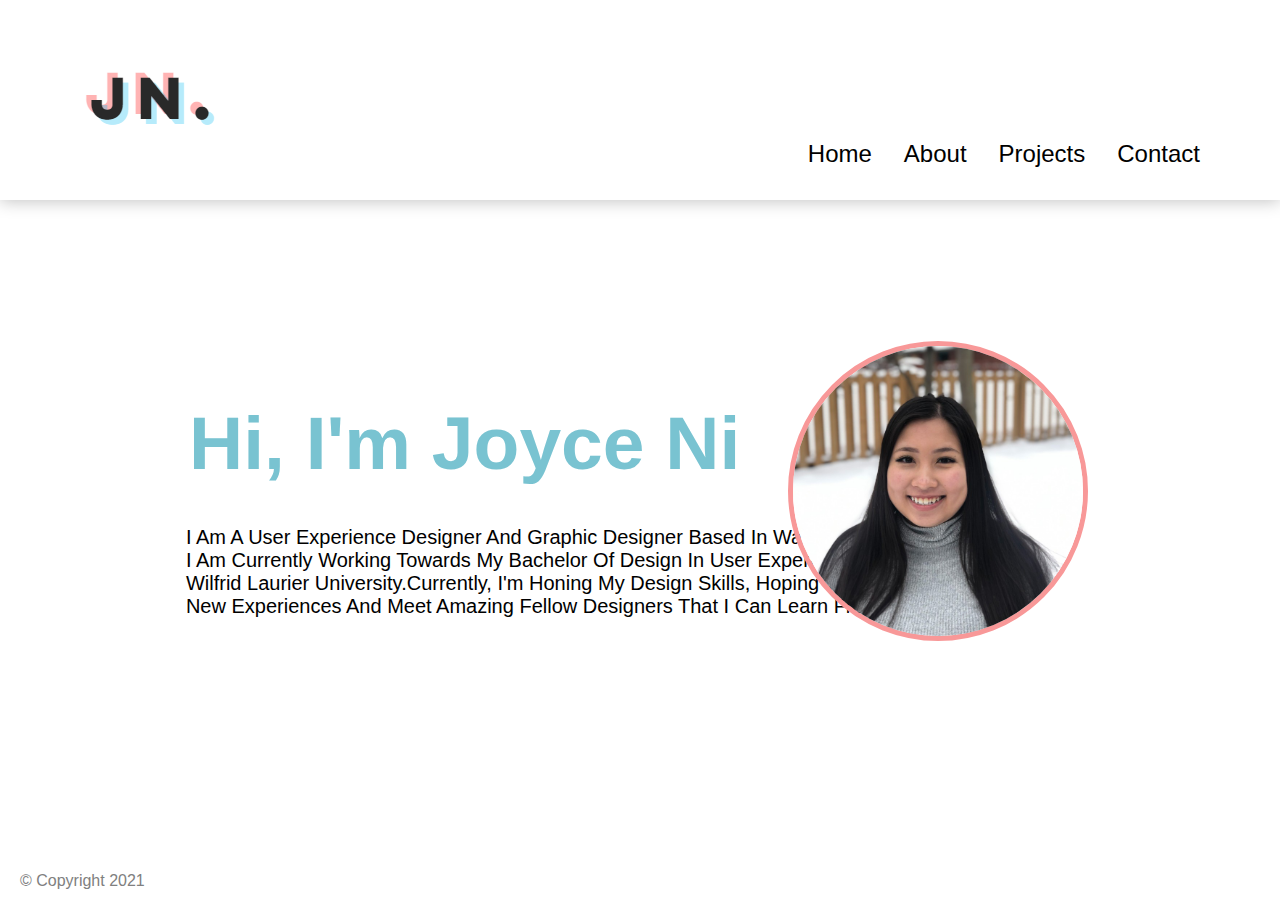
<file: about.html>
<!DOCTYPE html>
<html lang="en">
<head>
    <meta charset="UTF-8">
    <meta name="viewport" content="width=device-width, initial-scale=1.0">
    <title>Portfolio</title>
    <link rel="stylesheet" href="stylesheet.css">
</head>
<body>
    <header>
        <nav>
            <img src="img/Logo.PNG" class="logo" alt="Logo">
            <div class="navbar">
                <a href="contact.html">Contact</a>
                <a href="projects.html">Projects</a>
                <a href="about.html">About</a>
                <a href="index.html">Home</a> 
        </nav>
    </header>
    <div class="about-text">
        <div class="greeting">Hi, I'm Joyce Ni</div>
        <div class="bio">
            <pre>
                I am a user experience designer and graphic designer based in Waterloo, Ontario.
                I am currently working towards my Bachelor of Design in User Experience Design at
                Wilfrid Laurier University.Currently, I'm honing my design skills, hoping to gain 
                new experiences and meet amazing fellow designers that I can learn from.
            </pre>
        </div>
        <div>
            <img src="img/aboutphoto.jpg" class="aboutphoto" alt="photo">
        </div>
        <footer>
            <p> &copy; Copyright 2021</p>
        </footer>
 </body>
<html>
</file>
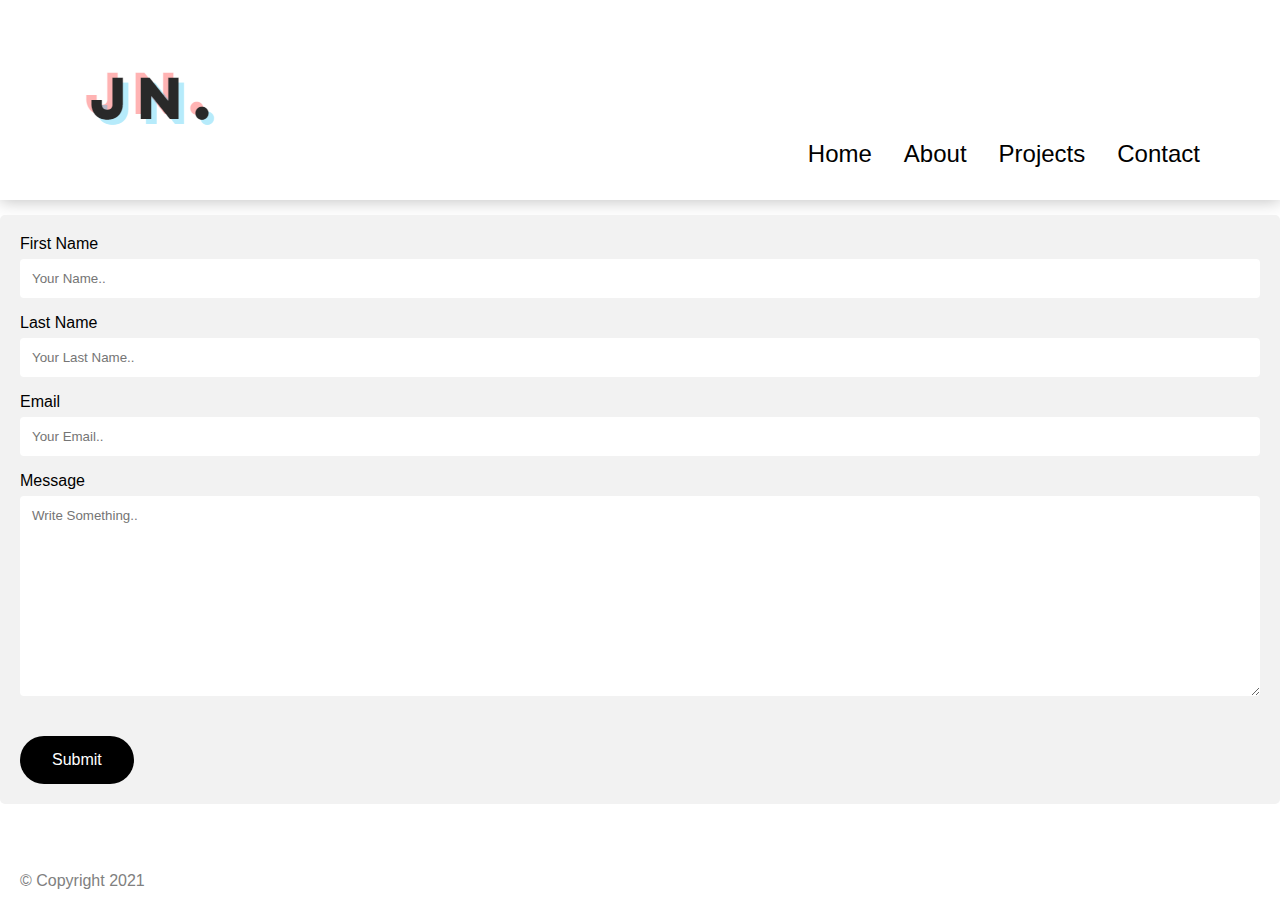
<file: contact.html>
<!DOCTYPE html>
<html lang="en">
<head>
    <meta charset="UTF-8">
    <meta name="viewport" content="width=device-width, initial-scale=1.0">
    <title>Portfolio</title>
    <link rel="stylesheet" href="stylesheet.css">
</head>
<body>
    <header>
        <nav>
            <img src="img/Logo.PNG" class="logo" alt="Logo">
            <div class="navbar">
                <a href="contact.html">Contact</a>
                <a href="projects.html">Projects</a>
                <a href="about.html">About</a>
                <a href="index.html">Home</a> 
        </nav>
    </header>
    <div class="container">
        <form action="action_page">
      
          <label for="fname">First Name</label>
          <input type="text" id="fname" name="firstname" placeholder="Your name..">
      
          <label for="lname">Last Name</label>
          <input type="text" id="lname" name="lastname" placeholder="Your last name..">
      
          <label for="email">Email</label>
          <input type="text" id="email" name="email" placeholder="Your email..">

      
          <label for="message">Message</label>
          <textarea id="message" name="message" placeholder="Write something.." style="height:200px"></textarea>
      
          <input type="submit" value="Submit">
      
        </form>
      </div>

    <footer>
        <p> &copy; Copyright 2021</p>
    </footer>   
</body>
</html>
</file>
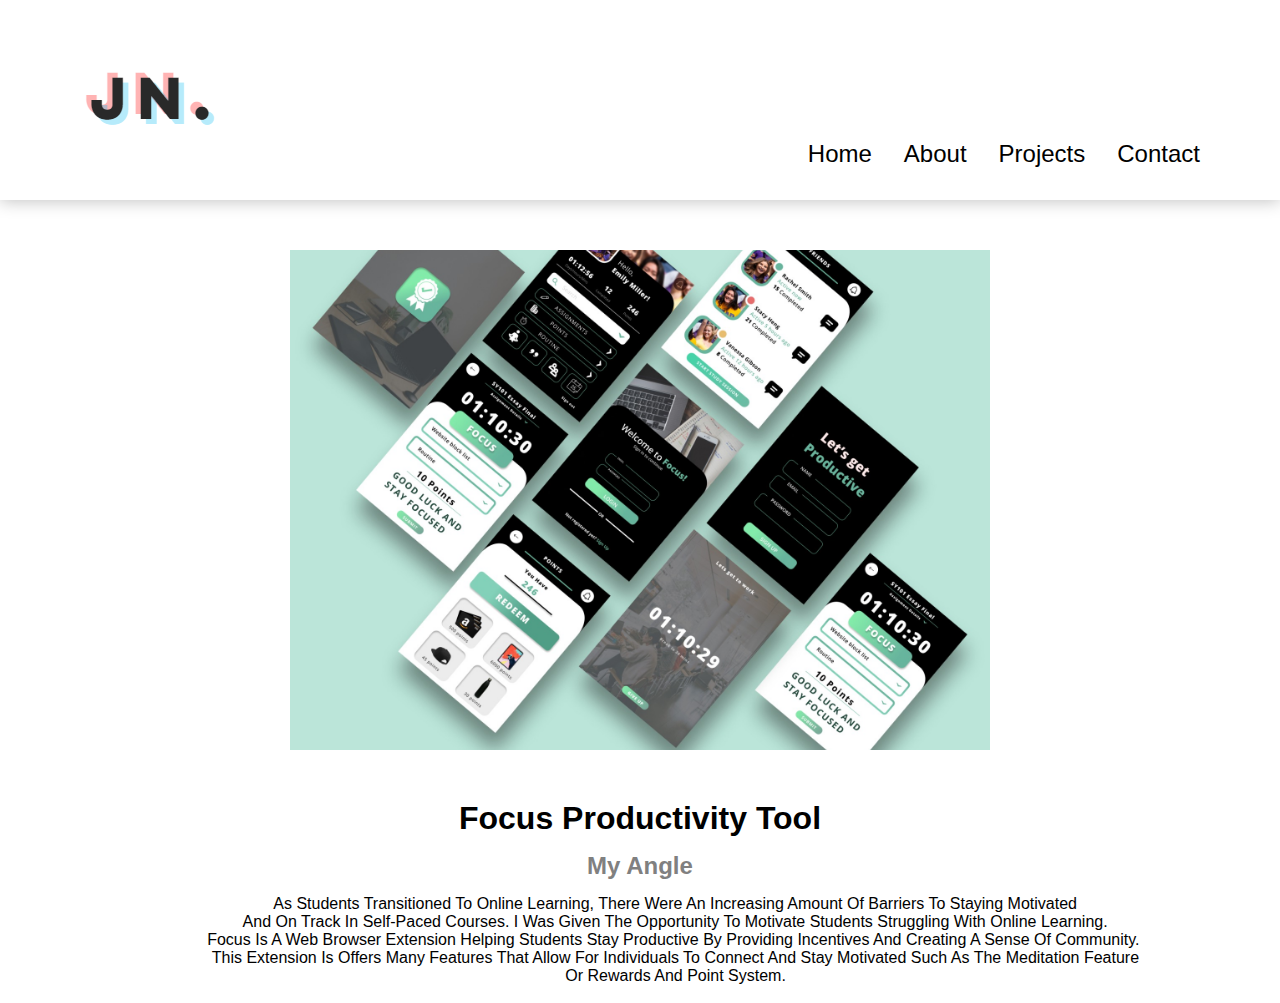
<file: projectone.html>
<!DOCTYPE html>
<html lang="en">
<head>
    <meta charset="UTF-8">
    <meta name="viewport" content="width=device-width, initial-scale=1.0">
    <title>Portfolio</title>
    <link rel="stylesheet" href="stylesheet.css">
</head>
<body>
    <header>
        <nav>
            <img src="img/Logo.PNG" class="logo" alt="Logo">
            <div class="navbar">
                <a href="contact.html">Contact</a>
                <a href="projects.html">Projects</a>
                <a href="about.html">About</a>
                <a href="index.html">Home</a> 
        </nav>
    </header>
    <div class="content">
        <div class="header">
            <img src="img/projectone.jpg" class="headerpictureone" alt="photo">
        </div>
        <div class="description">
            <h1> Focus Productivity Tool</h1>
            <h2> My Angle </h2>
            <pre>
                As students transitioned to online learning, there were an increasing amount of barriers to staying motivated
                and on track in self-paced courses. I was given the opportunity to motivate students struggling with online learning.
                Focus is a web browser extension helping students stay productive by providing incentives and creating a sense of community. 
                This extension is offers many features that allow for individuals to connect and stay motivated such as the meditation feature
                or rewards and point system.
            </pre>
        </div>
        </div>

</body>
</file>
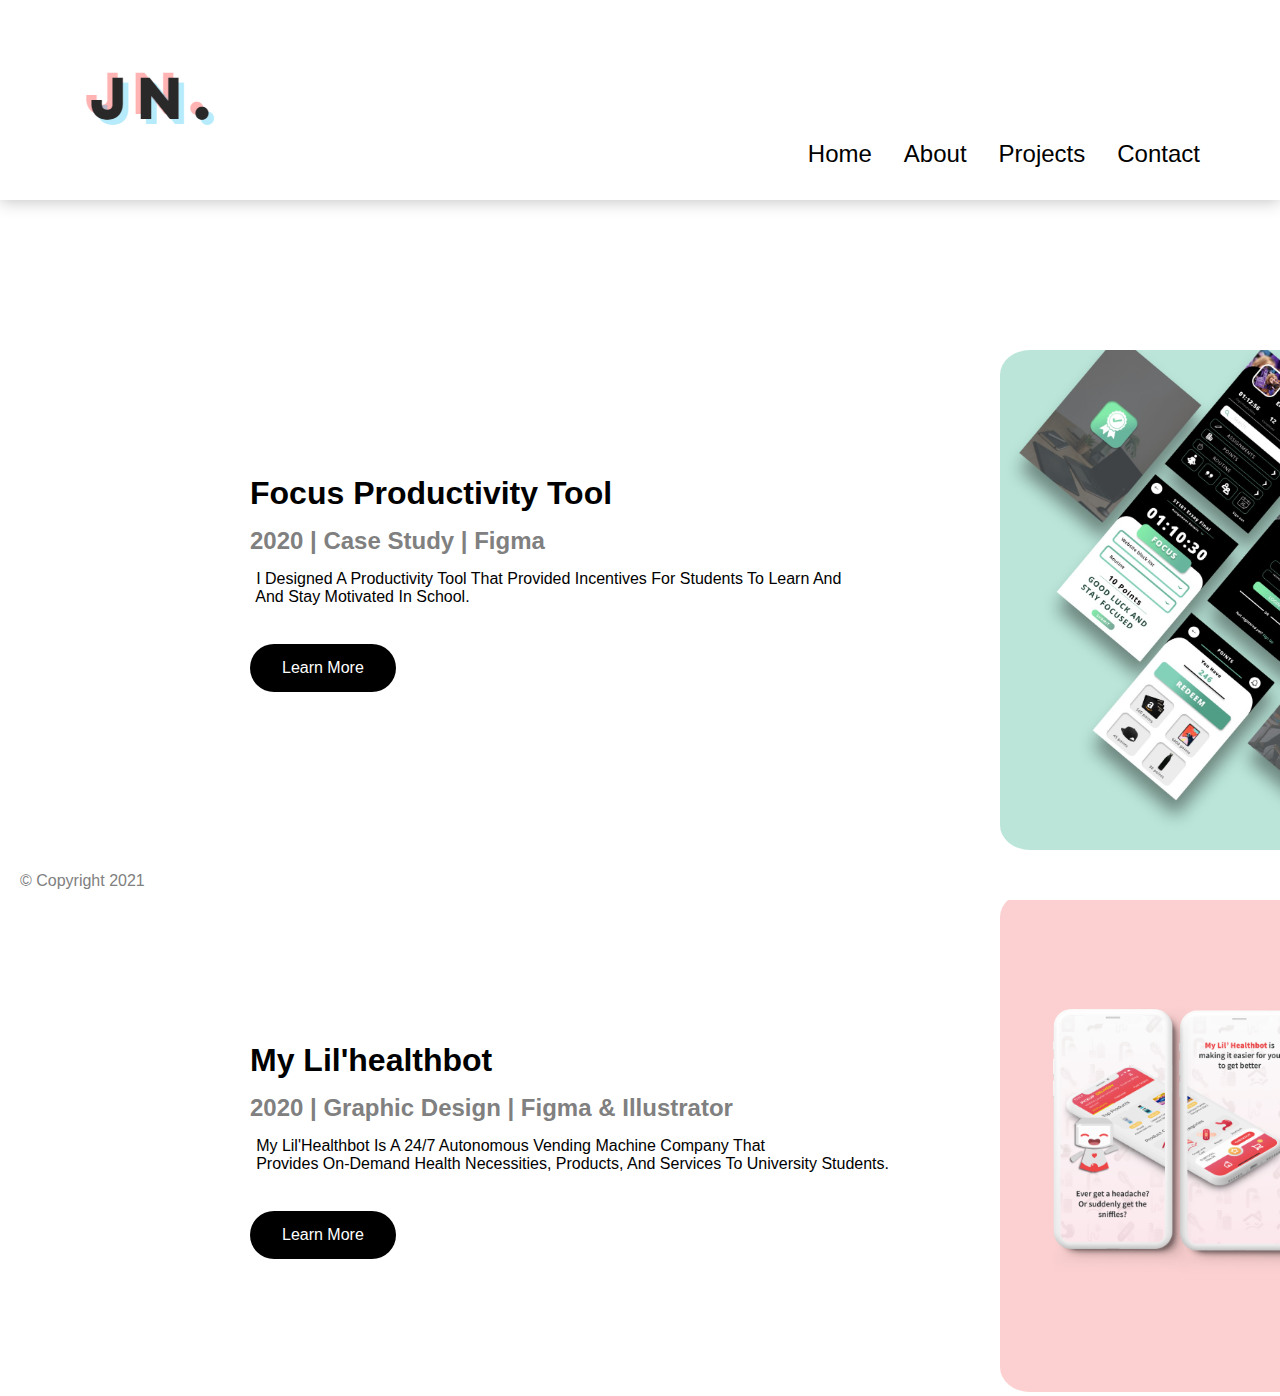
<file: projects.html>
<!DOCTYPE html>
<html lang="en">
<head>
    <meta charset="UTF-8">
    <meta name="viewport" content="width=device-width, initial-scale=1.0">
    <title>Portfolio</title>
    <link rel="stylesheet" href="stylesheet.css">
</head>
<body>
    <header>
        <nav>
            <img src="img/Logo.PNG" class="logo" alt="Logo">
            <div class="navbar">
                <a href="contact.html">Contact</a>
                <a href="projects.html">Projects</a>
                <a href="about.html">About</a>
                <a href="index.html">Home</a> 
        </nav>
    </header>
    <div class="project-one">
        <div class="project-photo-one">
            <img src="img/projectone.jpg" class="project-photo-one" alt="photo">
        </div>
        <div class="projectintro">
            <h1> Focus Productivity Tool</h1>
            <h2> 2020 | Case Study | Figma </h2>
            <pre>
                I designed a productivity tool that provided incentives for students to learn and 
                and stay motivated in school.
            </pre>
            <a href="projectone.html">
                <button type="button" class="learnmorebtn">Learn More</button>
            </a>
        </div>
    <div class="project-two">
        <div class="project-photo-two">
            <img src="img/projecttwo.png" class="project-photo-two" alt="photo">
        </div>
        <div class="projectintrotwo">
            <h1> My Lil'healthbot</h1>
            <h2> 2020 | Graphic Design | Figma & Illustrator </h2>
            <pre>
                My Lil'Healthbot is a 24/7 autonomous vending machine company that 
                provides on-demand health necessities, products, and services to university students. 
            </pre>
            <a href="projecttwo.html">
                <button type="button" class="learnmorebtn">Learn More</button>
            </a>
        </div>
    </div>
    <footer>
        <p> &copy; Copyright 2021</p>
    </footer>
</body>
</file>
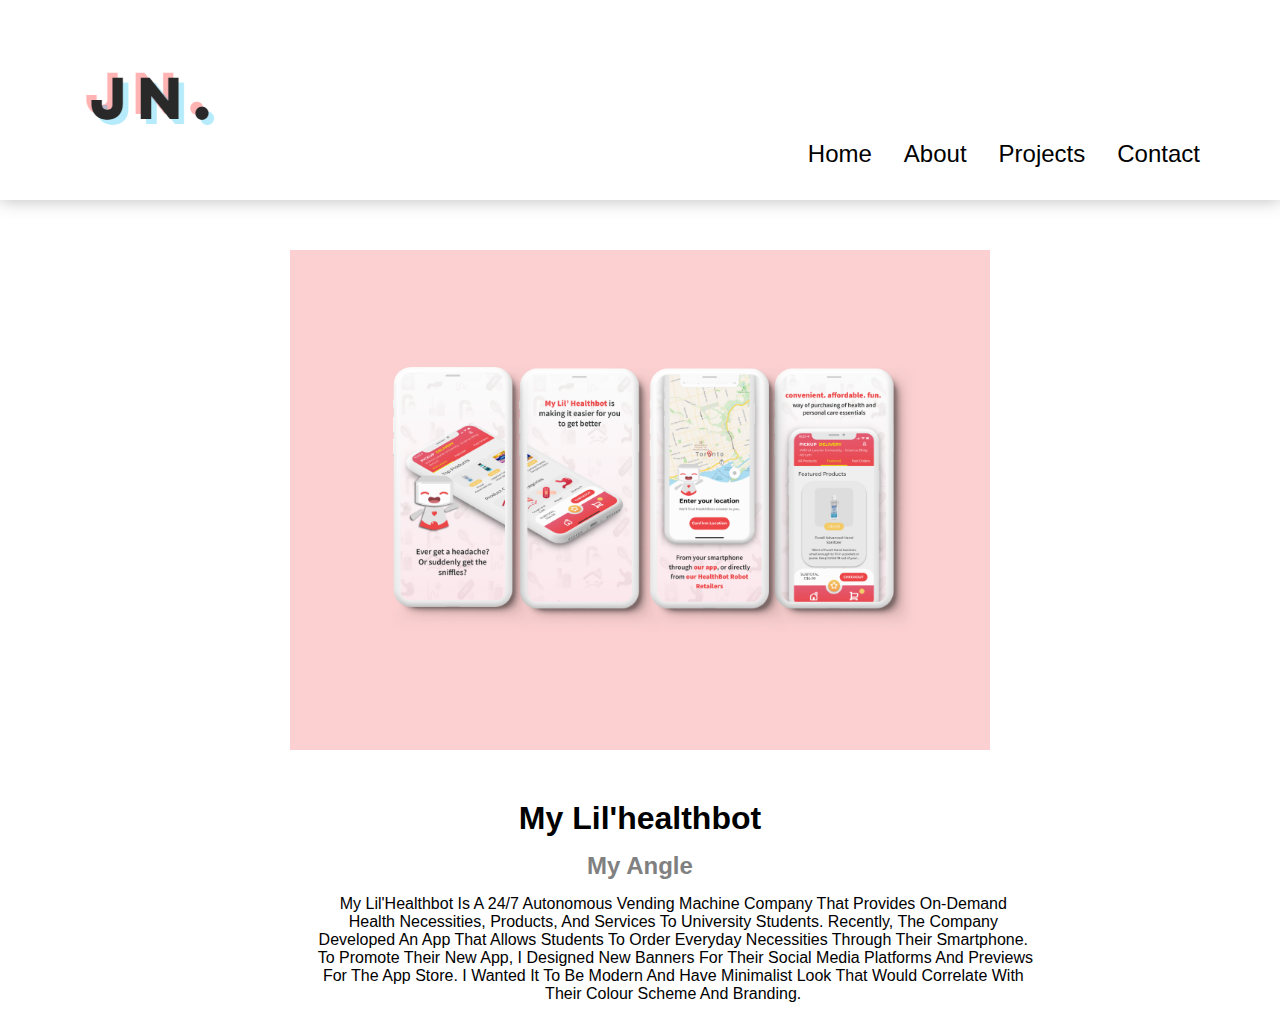
<file: projecttwo.html>
<!DOCTYPE html>
<html lang="en">
<head>
    <meta charset="UTF-8">
    <meta name="viewport" content="width=device-width, initial-scale=1.0">
    <title>Portfolio</title>
    <link rel="stylesheet" href="stylesheet.css">
</head>
<body>
    <header>
        <nav>
            <img src="img/Logo.PNG" class="logo" alt="Logo">
            <div class="navbar">
                <a href="contact.html">Contact</a>
                <a href="projects.html">Projects</a>
                <a href="about.html">About</a>
                <a href="index.html">Home</a> 
        </nav>
    </header>
    <div class="content">
        <div class="header">
            <img src="img/projecttwo.png" class="headerpicturetwo" alt="photo">
        </div>
        <div class="descriptiontwo">
            <h1> My Lil'healthbot</h1>
            <h2> My Angle </h2>
            <pre>
                My Lil'Healthbot is a 24/7 autonomous vending machine company that provides on-demand 
                health necessities, products, and services to university students. Recently, the company 
                developed an app that allows students to order everyday necessities through their smartphone. 
                To promote their new app, I designed new banners for their social media platforms and previews
                for the app store. I wanted it to be modern and have minimalist look that would correlate with 
                their colour scheme and branding. 
            </pre>
        </div>
        </div>

</body>
</file>
<file: stylesheet.css>
*{
    font-family: 'Poppins', sans-serif;
    margin:0; padding:0;
    outline: none;
    border:none;
    box-sizing: border-box;
    text-decoration: none;
    transition: all .2s linear;
    font-weight: normal;
    text-transform: capitalize;
}

header{
    width:100%;
    background: #fff;
    padding: 0px 80px 60px 80px;
    box-shadow: 0 .80px 16px rgba(0, 0, 0, .25);
    justify-content: space-between;
}
.logo{
    margin-top: 50px;
}
header .navbar a{
    font-size: 24px;
    margin-left: 32px;
    color: black;
    float: right;
}
.navbar a:hover{
    color: grey;
}

.memoji{
    position: absolute;
    right: 15%;
    bottom: 10%;
}

.intro{
    height: 100%;
    width: 70%;
    margin: auto;
    margin-top: 200px;
    display: flex;
    flex-direction: column;
    justify-content: center;
}

.intro .text-one{
    font-size: 25px;
}

.intro .text-two{
    font-size: 75px;
    font-weight: bolder;
    color: #79C3D1 ;
    margin-left: -3px;
}

.intro .text-three{
    font-size: 40px;
    font-weight: 600;
    color: #F89898;

}

.intro .text-four{
    font-size: 23px;
    margin: 5px 0;
}

.connect-btn{
    background-color: black;
    border: none;
    color: white;
    padding: 15px 32px 15px 32px;
    text-align: center;
    text-decoration: none;
    display: inline-block;
    font-size: 16px;
    border-radius: 30px;
    margin-top: 20px;
    margin-right: 0%;
    cursor: pointer;
}

.connect-btn:hover {
    background-color: #2F2E2E;
  }

input[type=text], input[type=email], textarea {
    width: 100%; 
    padding: 12px; 
    border-radius: 4px; 
    box-sizing: border-box; 
    margin-top: 6px; 
    margin-bottom: 16px; 
    resize: vertical 
  }
  
 
input[type=submit] {
    background-color: black;
    border: none;
    color: white;
    padding: 15px 32px 15px 32px;
    text-align: center;
    text-decoration: none;
    display: inline-block;
    font-size: 16px;
    border-radius: 30px;
    margin-top: 20px;
    margin-right: 0%;
    cursor: pointer;
}
  
  input[type=submit]:hover {
    background-color:#2F2E2E;
  }
  
.container {
    border-radius: 5px;
    background-color: #f2f2f2;
    padding: 20px;
    margin-top: 15px;
  }

footer {
    position: fixed;
    left: 0;
    bottom: 0;
    width: 100%;
    background-color:white;
    color:grey;
    text-align: left;
    padding-bottom: 10px;
    padding-left: 20px;
    box-shadow:x 0 0 10px;
}

.about-text{
    height: 100%;
    width: 70%;
    margin: auto;
    margin-top: 200px;
    display: flex;
    flex-direction: column;
    justify-content: center;
}

.greeting{
    font-size: 75px;
    font-weight: bolder;
    color: #79C3D1 ;
    margin-left: -3px; 
}

.bio{
    margin-top: 40px;
    margin-left: -95px;
    font-size: 20px;
}

.aboutphoto{
    border-radius: 50%;
    float: right;
    width: 300px;
    height: 300px;
    margin-top: -300px;
    border: 5px solid#F89898
}

.projectintro{
    height: 100%;
    width: 70%;
    margin-left: 250px;
    margin-top: -300px;
    display: flex;
    flex-direction: column;
    justify-content: center;
}

.projectintro h1{
    font-weight: bold;
}

.projectintro h2{
    color: gray;
    font-weight: 700;
    padding-top: 15px;
}

.projectintro pre{
    margin-left: -65px;
    padding-top: 15px;
}
.project-photo-one{
    width: 600px;
    height: 500px;
    border-radius: 5%;
    position:relative;
    margin-top: 75px;
    margin-left: 500px;
    object-fit: cover;
}

.learnmorebtn{
    background-color: black;
    border: none;
    color: white;
    padding: 15px 32px 15px 32px;
    text-align: center;
    text-decoration: none;
    display: inline-block;
    font-size: 16px;
    border-radius: 30px;
    margin-top: 20px;
    margin-right: 0%;
    cursor: pointer;
}

.learnmorebtn:hover {
    background-color: #2F2E2E;
  }

.projecttwo{
    height: 100%;
    padding-bottom: 1000px;
}

.project-photo-two{
    width: 600px;
    height: 500px;
    border-radius: 5%;
    position:relative;
    margin-top: 100px;
    margin-left: 500px;
    object-fit: cover;
}

.projectintrotwo{
    height: 100%;
    width: 70%;
    margin-left: 250px;
    margin-top: -250px;
    display: flex;
    flex-direction: column;
    justify-content: center;
}

.projectintrotwo h1{
    font-weight: bold;
}

.projectintrotwo h2{
    color: gray;
    font-weight: 700;
    padding-top: 15px;
}

.projectintrotwo pre{
    margin-left: -65px;
    padding-top: 15px;
}

.headerpictureone{
    width: 700px;
    height: 500px;
    object-fit: cover;
    display: block;
    margin-top: 50px;
    margin-left: auto;
    margin-right: auto;
    
}

.description{
    display: block;
    margin-top: 50px;
    margin-left: auto;
    margin-right: auto;
    text-align: center;
}

.description h1{
    font-weight: bold;
}

.description h2{
    color: gray;
    font-weight: 700;
    padding-top: 15px;
}

.description pre{
    padding-top: 15px;
}

.headerpicturetwo{
    width: 700px;
    height: 500px;
    object-fit: cover;
    display: block;
    margin-top: 50px;
    margin-left: auto;
    margin-right: auto;
    
}

.descriptiontwo{
    display: block;
    margin-top: 50px;
    margin-left: auto;
    margin-right: auto;
    text-align: center;
}

.descriptiontwo h1{
    font-weight: bold;
}

.descriptiontwo h2{
    color: gray;
    font-weight: 700;
    padding-top: 15px;
}

.descriptiontwo pre{
    padding-top: 15px;
}
</file>
